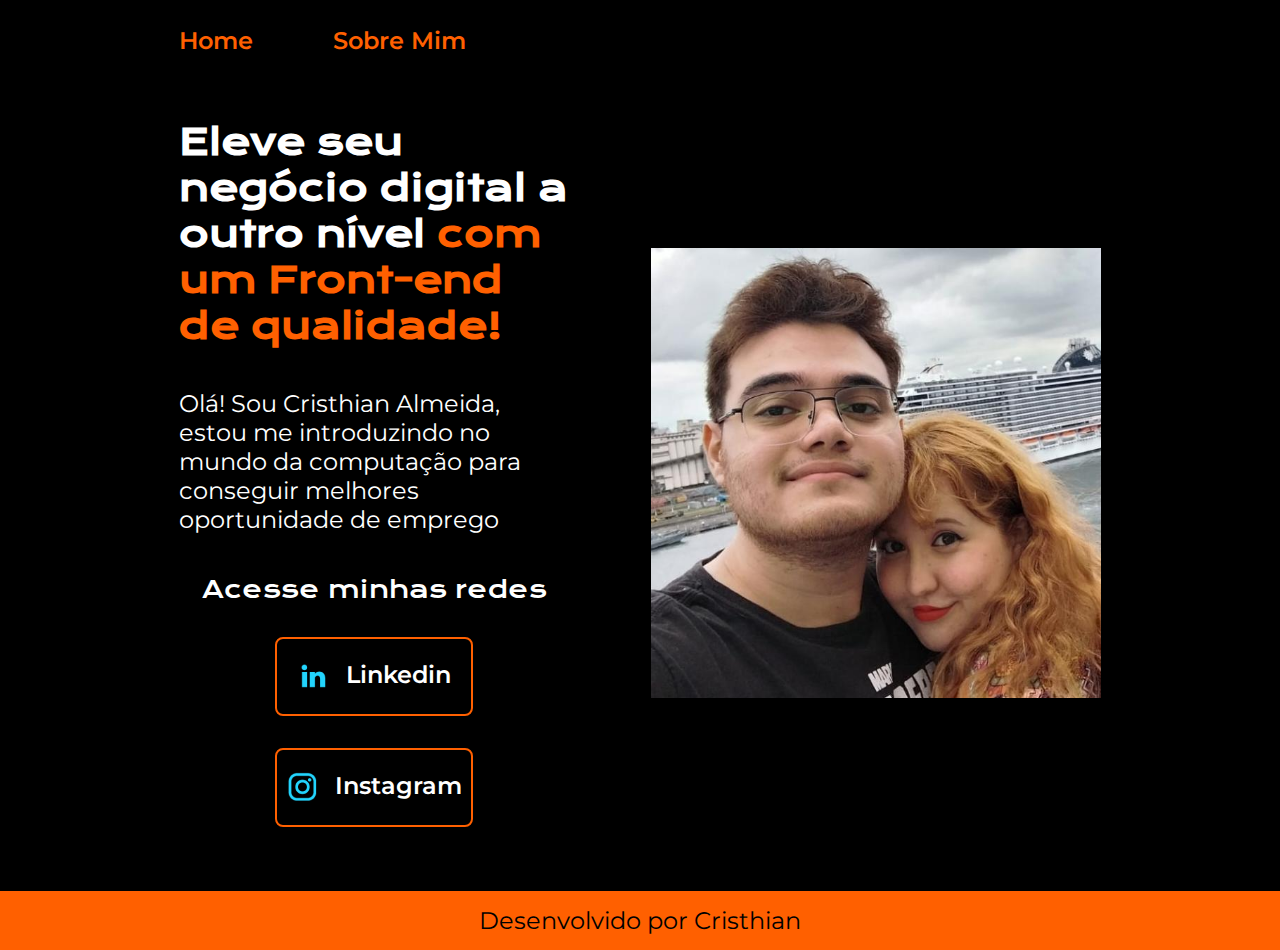
<file: Portifolio/index.html>
<!DOCTYPE html>
<html lang="pt-br">
<head>
    <meta charset="UTF-8">
    <meta http-equiv="X-UA-Compatible" content="IE=edge">
    <meta name="viewport" content="width=device-width, initial-scale=1.0">
    <title>Teste</title>
        <link rel="stylesheet" href="Styles/style.css">
</head>
<body>
    <header  class="cabecalho">
        <nav class="cabecalho__menu">
            <a class="cabecalho__menu__link" href="index.html">Home</a>
            <a class="cabecalho__menu__link" href="about.html">Sobre Mim</a>
        </nav>
    </header>
    <main class="apresentacao">
    <section class="apresentacao__conteudo">
        <h1 class="apresentacao__conteudo__titulo">Eleve seu negócio digital a outro nível <strong class="titulo-destaque">com um Front-end de qualidade!</strong></h1>
        <p  class="apresentacao__conteudo__texto">Olá! Sou Cristhian Almeida, estou me introduzindo no mundo da computação para conseguir melhores oportunidade de emprego</p>
        <div class="apresentacao__links">
            <h2 class="apresentacao__links__subtitulo">Acesse minhas redes</h2>
            <a class="apresentacao__links__zelda"s href="https://www.linkedin.com/in/cristhian-almeida-93166b251">
                <img src="Imagens/linkedin.png">
                Linkedin
            </a>
        <a class="apresentacao__links__zelda" href="https://instagram.com/crix0020">
            <img src="Imagens/instagram.png">
            Instagram
        </a>
        </div>
    </section>
        <img class="apresentacao__imagem" src="./Imagens/minha-foto.jpg" alt="Minha Foto nas Férias" width="450"
        height="450">
    </main>
    <footer class="rodape">
            <p>Desenvolvido por Cristhian</p>
    </footer>
    </body>
</html>
</file>
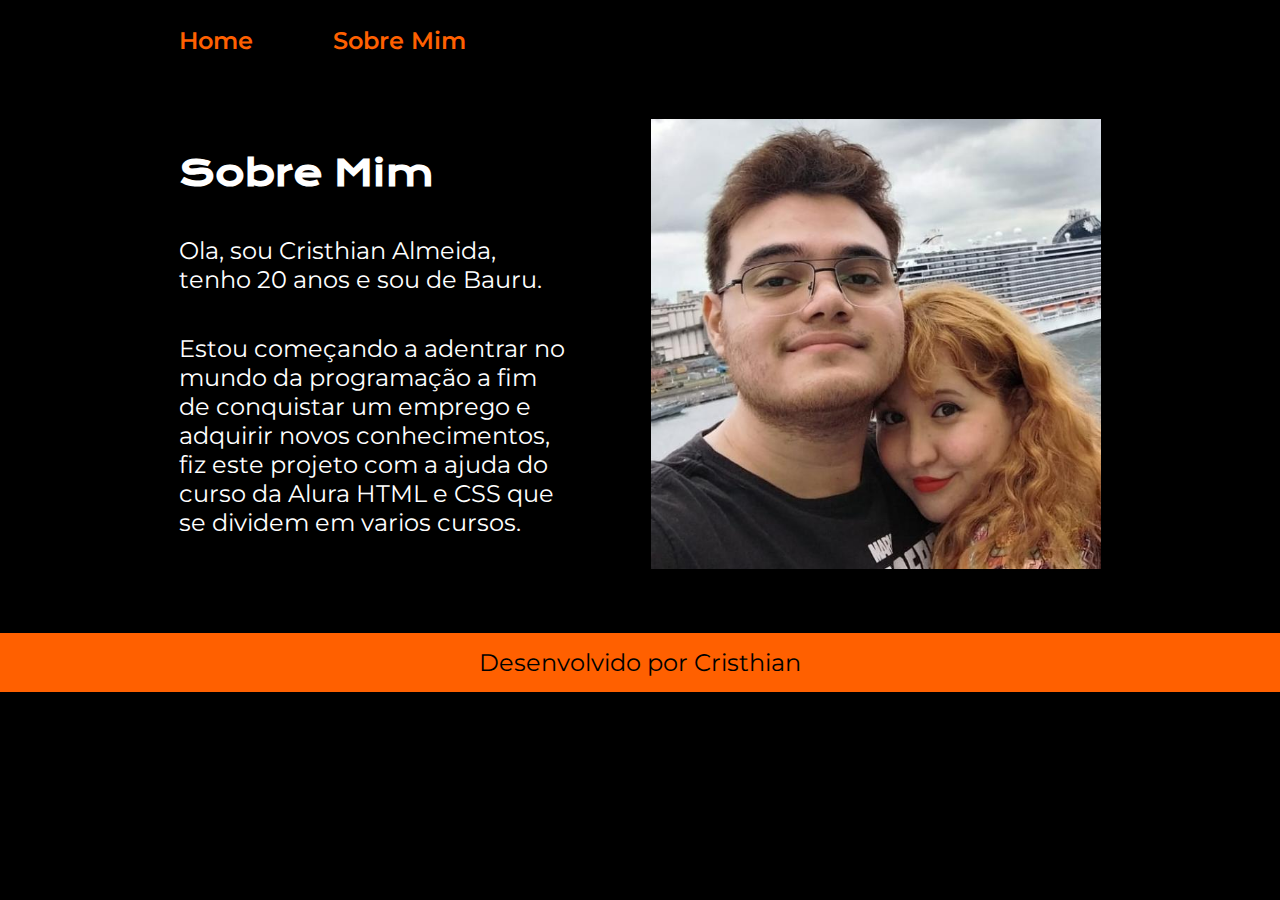
<file: Portifolio/about.html>
<!DOCTYPE html>
<html lang="pt-br">
<head>
    <meta charset="UTF-8">
    <meta http-equiv="X-UA-Compatible" content="IE=edge">
    <meta name="viewport" content="width=device-width, initial-scale=1.0">
    <title>Sobre mim</title>
    <link rel="stylesheet" href="Styles/style.css">    
</head>
<body>
    <header  class="cabecalho">
        <nav class="cabecalho__menu">
            <a class="cabecalho__menu__link" href="index.html">Home</a>
            <a class="cabecalho__menu__link" href="about.html">Sobre Mim</a>
        </nav>
    </header>
    <main class="apresentacao">
        <section class="apresentacao__conteudo">
            <h1 class="apresentacao__conteudo__titulo">Sobre Mim</h1>
            <p class="apresentacao__conteudo__texto">Ola, sou Cristhian Almeida, tenho 20 anos e sou de Bauru.</p>
            <p class="apresentacao__conteudo__texto">Estou começando a adentrar no mundo da programação a fim de conquistar um emprego e adquirir novos conhecimentos, fiz este projeto com a ajuda do curso da Alura HTML e CSS que se dividem em varios cursos.
            </p>
        </section>
        <img class="apresentacao__imagem" src="./Imagens/minha-foto.jpg" alt="Minha Foto nas Férias" width="450"
        height="450">
    </main>
    <footer class="rodape">
        <p>Desenvolvido por Cristhian</p>
    </footer>
</body>
</html>
</file>
<file: Portifolio/Styles/style.css>
@import url('https://fonts.googleapis.com/css2?family=Krona+One&family=Montserrat:wght@400;600&display=swap');

:root{
    --cor-primaria: #000000;
    --cor-secundaria: white;
    --cor-terciaria: #FF6000;
    --cor-quertearia:#272727;
    --cor-quartearia: black;

    --fonte-primaria: 'Krona One', sans-serif;
    --fonte-secundaria: 'Montserrat', sans-serif;
}

*{
    margin: 0;
    padding: 0;
}

body {
    /* height: 100vh; */
    box-sizing: border-box;
    background-color: var(--cor-primaria);
    color: var(--cor-secundaria);
}

.cabecalho{
    padding: 2% 0% 0% 14%;
}

.cabecalho__menu{
    display: flex;
    gap: 80px;
}

.cabecalho__menu__link{
    text-decoration: none;
    font-family: var(--fonte-secundaria);
    font-size: 1.5rem;
    font-weight: 600;
    color: var(--cor-terciaria);
}

.apresentacao{
    padding: 5% 14%;
    display: flex;
    align-items: center;
    justify-content: space-between;
    gap: 82px;
}

.apresentacao__conteudo{
    width: 50%;
    display: flex;
    flex-direction: column;
    gap: 40px;
}

.apresentacao__conteudo__titulo{
    font-size: 2.25rem;
    font-family:var(--fonte-primaria);
}

.titulo-destaque {
    color: var(--cor-terciaria);
}   

.apresentacao__conteudo__texto{
    font-size: 1.5rem;
    font-family: var(--fonte-secundaria);
}

.apresentacao__links{
    display: flex;
    flex-direction: column;
    justify-content: space-between;
    align-items: center;
    gap: 32px;
}

.apresentacao__links__subtitulo{
    font-family: var(--fonte-primaria);
    font-weight: 400;
    font-size: 1.5rem;
}

.apresentacao__links__zelda{
    text-decoration: none;
    /* background-color: var(--cor-terciaria); */
    display: flex;
    justify-content: center;
    gap: 16px;
    border: 2px solid var(--cor-terciaria);
    width: 50%;
    padding: 21.5px 0px;
    text-align: center;
    border-radius: 8px;
    font-family:var(--fonte-secundaria);
    font-weight: 600;
    font-size: 1.5rem;
    color: var(--cor-secundaria);
}

.apresentacao__links__zelda:hover{
    background-color: var(--cor-quertearia);
}

.apresentacao__imagem{
    width: 50%;
}

.rodape{
    color: var(--cor-quartearia);
    background-color: var(--cor-terciaria);
    padding: 15px;
    text-align: center;
    font-family: var(--fonte-secundaria);
    font-size: 1.5rem;
    font-weight: 400;
}

@media (max-width:1200px){

    .cabecalho{
        padding: 10%;
    }

    .cabecalho__menu{
        justify-content: center;
    }

    .apresentacao{
        flex-direction: column-reverse;
        padding: 5%;
    }

    .apresentacao__conteudo{
        width: auto;
    }

}
</file>
